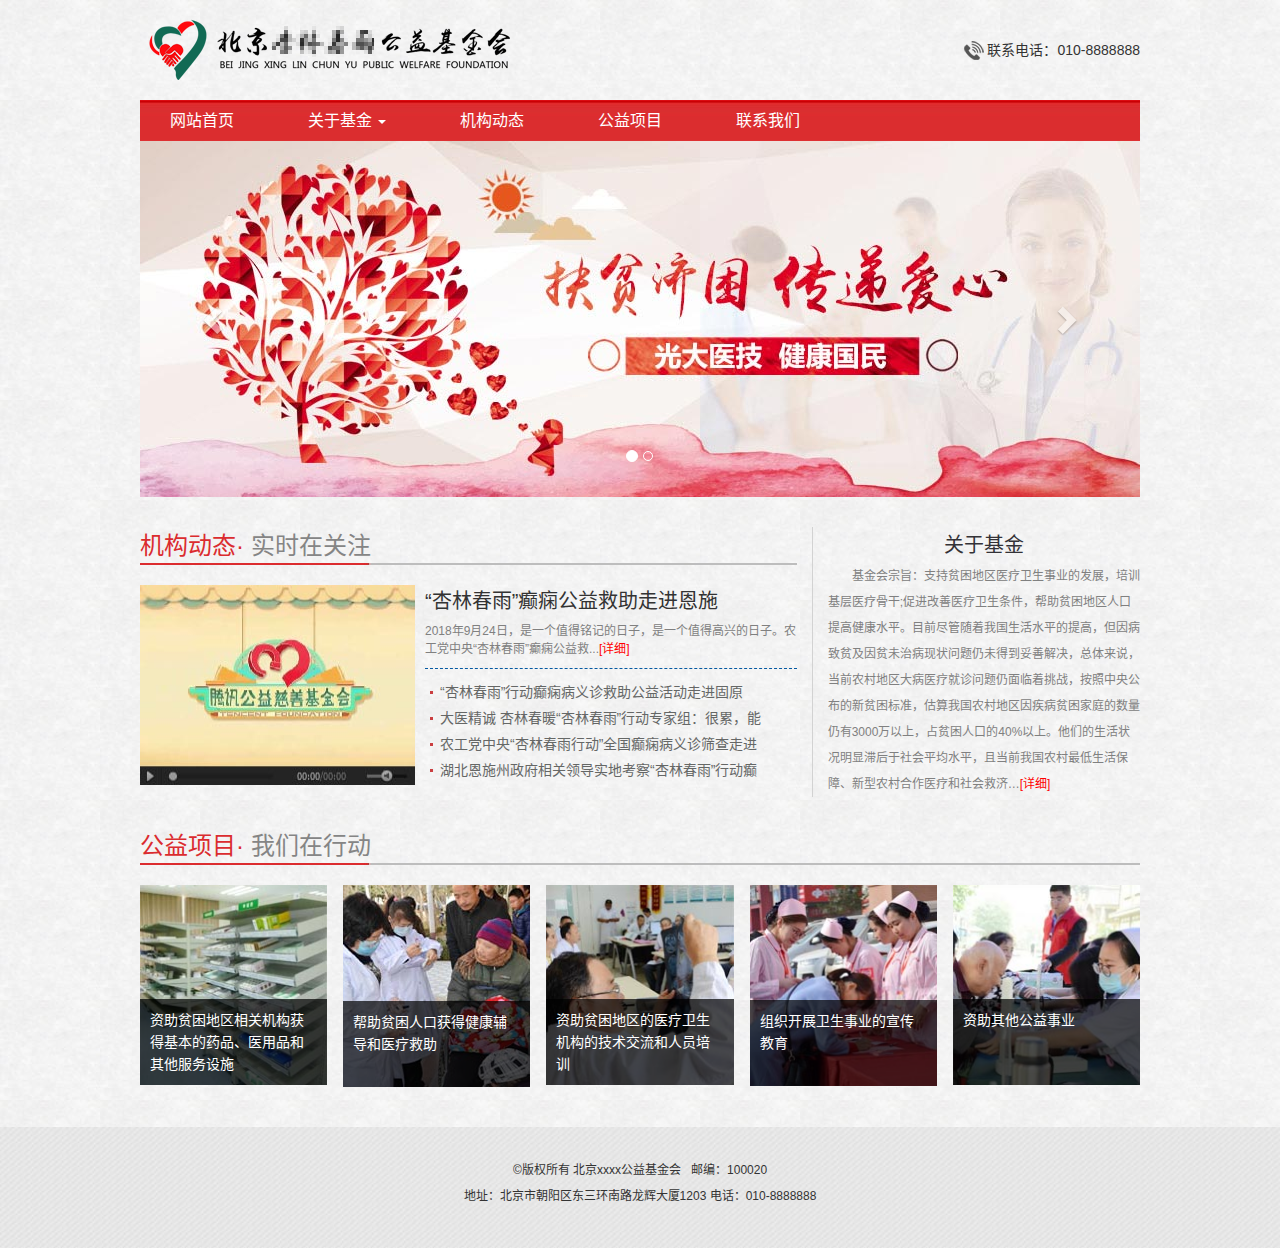
<file: index.html>
<!DOCTYPE html>
<html lang="zh-CN">
<head>
<meta charset="utf-8">
<meta http-equiv="X-UA-Compatible" content="IE=edge">
<meta name="viewport" content="width=device-width, initial-scale=1">
<title>北京xxxx公益基金会</title>
<meta name="description" content="">
<meta name="keywords" content="">
<meta name="author" content="青木南鱼">
<link href="css/bootstrap.min.css" rel="stylesheet">
<link href="css/common.css" rel="stylesheet">
<!--[if lt IE 9]>
<script src="html5shiv/html5shiv.min.js"></script>
<script src="html5shiv/respond.min.js"></script>
<![endif]-->
</head>
<body>
<header class="container">
	<div class="header-tel pull-right"><span><img src="images/icon-tel.png" alt="联系电话"></span> 联系电话：010-8888888</div>
	<div><a href="index.html"><img src="images/logo.png" alt="北京xxxx公益基金会"></a></div>
</header>
<nav class="container navbar-red">
	<ul class="list-inline">
		<li class="active"><a href="index.html">网站首页</a></li>
		<li class="dropdown">
			<a href="#" class="dropdown-toggle" data-toggle="dropdown" role="button" aria-haspopup="true" aria-expanded="false">关于基金 <span class="caret"></span></a>
			<ul class="dropdown-menu">
				<li><a href="index_article.html" target="_blank">基本信息</a></li>
				<li><a href="index_article.html" target="_blank">机构章程</a></li>
				<li><a href="index_article.html" target="_blank">理事会</a></li>
				<li><a href="index_article.html" target="_blank">加入我们</a></li>
			</ul>
		</li>
		<li><a href="list_article.html" target="_blank">机构动态</a></li>
		<li><a href="list_article.html" target="_blank">公益项目</a></li>
		<li><a href="index_article.html" target="_blank">联系我们</a></li>
	</ul>
</nav>
<!-- <section class="container"><img src="images/banner.jpg" alt="扶贫济困，传递爱心"></section> -->
<section id="carousel-example-generic" class="container carousel slide" data-ride="carousel">
  <ol class="carousel-indicators">
    <li data-target="#carousel-example-generic" data-slide-to="0" class="active"></li>
    <li data-target="#carousel-example-generic" data-slide-to="1"></li>
  </ol>
  <div class="carousel-inner" role="listbox">
    <div class="item active"><img src="images/barLove.jpg" alt="扶贫济困，传递爱心"></div>
    <div class="item"><img src="images/barFeelings.jpg" alt="坚守公益情怀，铸就慈善之路"></div>
  </div>
  <a class="left carousel-control" href="#carousel-example-generic" role="button" data-slide="prev">
    <span class="glyphicon glyphicon-chevron-left" aria-hidden="true"></span>
    <span class="sr-only">Previous</span>
  </a>
  <a class="right carousel-control" href="#carousel-example-generic" role="button" data-slide="next">
    <span class="glyphicon glyphicon-chevron-right" aria-hidden="true"></span>
    <span class="sr-only">Next</span>
  </a>
</section>
<section class="container news">
	<div class="row">
		<div class="col-xs-8">
			<div class="news-title"><span class="fc_db2c2f">机构动态·</span> 实时在关注</div>
			<div class="media">
				<div class="media-left"><img src="images/video.jpg" width="275" height="200"></div>
				<div class="media-body">
					<div class="news-info">
						<h3 class="media-heading"><a href="article_article.html" target="_blank">“杏林春雨”癫痫公益救助走进恩施</a></h3>
						<p>2018年9月24日，是一个值得铭记的日子，是一个值得高兴的日子。农工党中央“杏林春雨”癫痫公益救...<a href="article_article.html" class="red" target="_blank">[详细]</a></p>
					</div>
					<ul class="list-unstyled news-list">
						<li><a href="article_article.html" title="“杏林春雨”行动癫痫病义诊救助公益活动走进固原" target="_blank">“杏林春雨”行动癫痫病义诊救助公益活动走进固原</a></li>
						<li><a href="article_article.html" title="大医精诚 杏林春暖“杏林春雨”行动专家组：很累，能帮助到癫痫患者，很值!" target="_blank">大医精诚 杏林春暖“杏林春雨”行动专家组：很累，能</a></li>
						<li><a href="article_article.html" title="农工党中央“杏林春雨行动”全国癫痫病义诊筛查走进贵州大方" target="_blank">农工党中央“杏林春雨行动”全国癫痫病义诊筛查走进</a></li>
						<li><a href="article_article.html" title="湖北恩施州政府相关领导实地考察“杏林春雨”行动癫痫病义诊救助医疗实施单位" target="_blank">湖北恩施州政府相关领导实地考察“杏林春雨”行动癫</a></li>
					</ul>
				</div>
			</div>
		</div>
		<div class="col-xs-4">
			<div class="about">
				<h3 class="text-center">关于基金</h3>
				<p>基金会宗旨：支持贫困地区医疗卫生事业的发展，培训基层医疗骨干;促进改善医疗卫生条件，帮助贫困地区人口提高健康水平。目前尽管随着我国生活水平的提高，但因病致贫及因贫未治病现状问题仍未得到妥善解决，总体来说，当前农村地区大病医疗就诊问题仍面临着挑战，按照中央公布的新贫困标准，估算我国农村地区因疾病贫困家庭的数量仍有3000万以上，占贫困人口的40%以上。他们的生活状况明显滞后于社会平均水平，且当前我国农村最低生活保障、新型农村合作医疗和社会救济…<a href="index_article.html" class="red" target="_blank">[详细]</a></p>
			</div>
		</div>
	</div>
</section>
<section class="container welfare">
	<div class="welfare-title"><span class="fc_db2c2f">公益项目·</span> 我们在行动</div>
	<ul class="row list-unstyled">
		<li class="col-xs-2">
			<a href="article_article.html" target="_blank">
				<img src="images/1.jpg" alt="..." class="img-responsive">
				<p>资助贫困地区相关机构获得基本的药品、医用品和其他服务设施</p>
			</a>
		</li>
		<li class="col-xs-2">
			<a href="article_article.html" target="_blank">
				<img src="images/2.jpg" alt="..." class="img-responsive">
				<p>帮助贫困人口获得健康辅导和医疗救助</p>
			</a>
		</li>
		<li class="col-xs-2">
			<a href="article_article.html" target="_blank">
				<img src="images/3.jpg" alt="..." class="img-responsive">
				<p>资助贫困地区的医疗卫生机构的技术交流和人员培训</p>
			</a>
		</li>
		<li class="col-xs-2">
			<a href="article_article.html" target="_blank">
				<img src="images/4.jpg" alt="..." class="img-responsive">
				<p>组织开展卫生事业的宣传教育</p>
			</a>
		</li>
		<li class="col-xs-2">
			<a href="article_article.html" target="_blank">
				<img src="images/5.jpg" alt="..." class="img-responsive">
				<p>资助其他公益事业</p>
			</a>
		</li>
	</li>
</section>
<footer class="text-center">
	<div class="container">
		<p>&copy;版权所有 北京xxxx公益基金会    邮编：100020<br>地址：北京市朝阳区东三环南路龙辉大厦1203    电话：010-8888888</p>
	</div>
</footer>
<script src="js/jquery.min.js"></script>
<script src="js/bootstrap.min.js"></script>
<script src="js/nav.mouseover.js"></script>
</body>
</html>
</file>
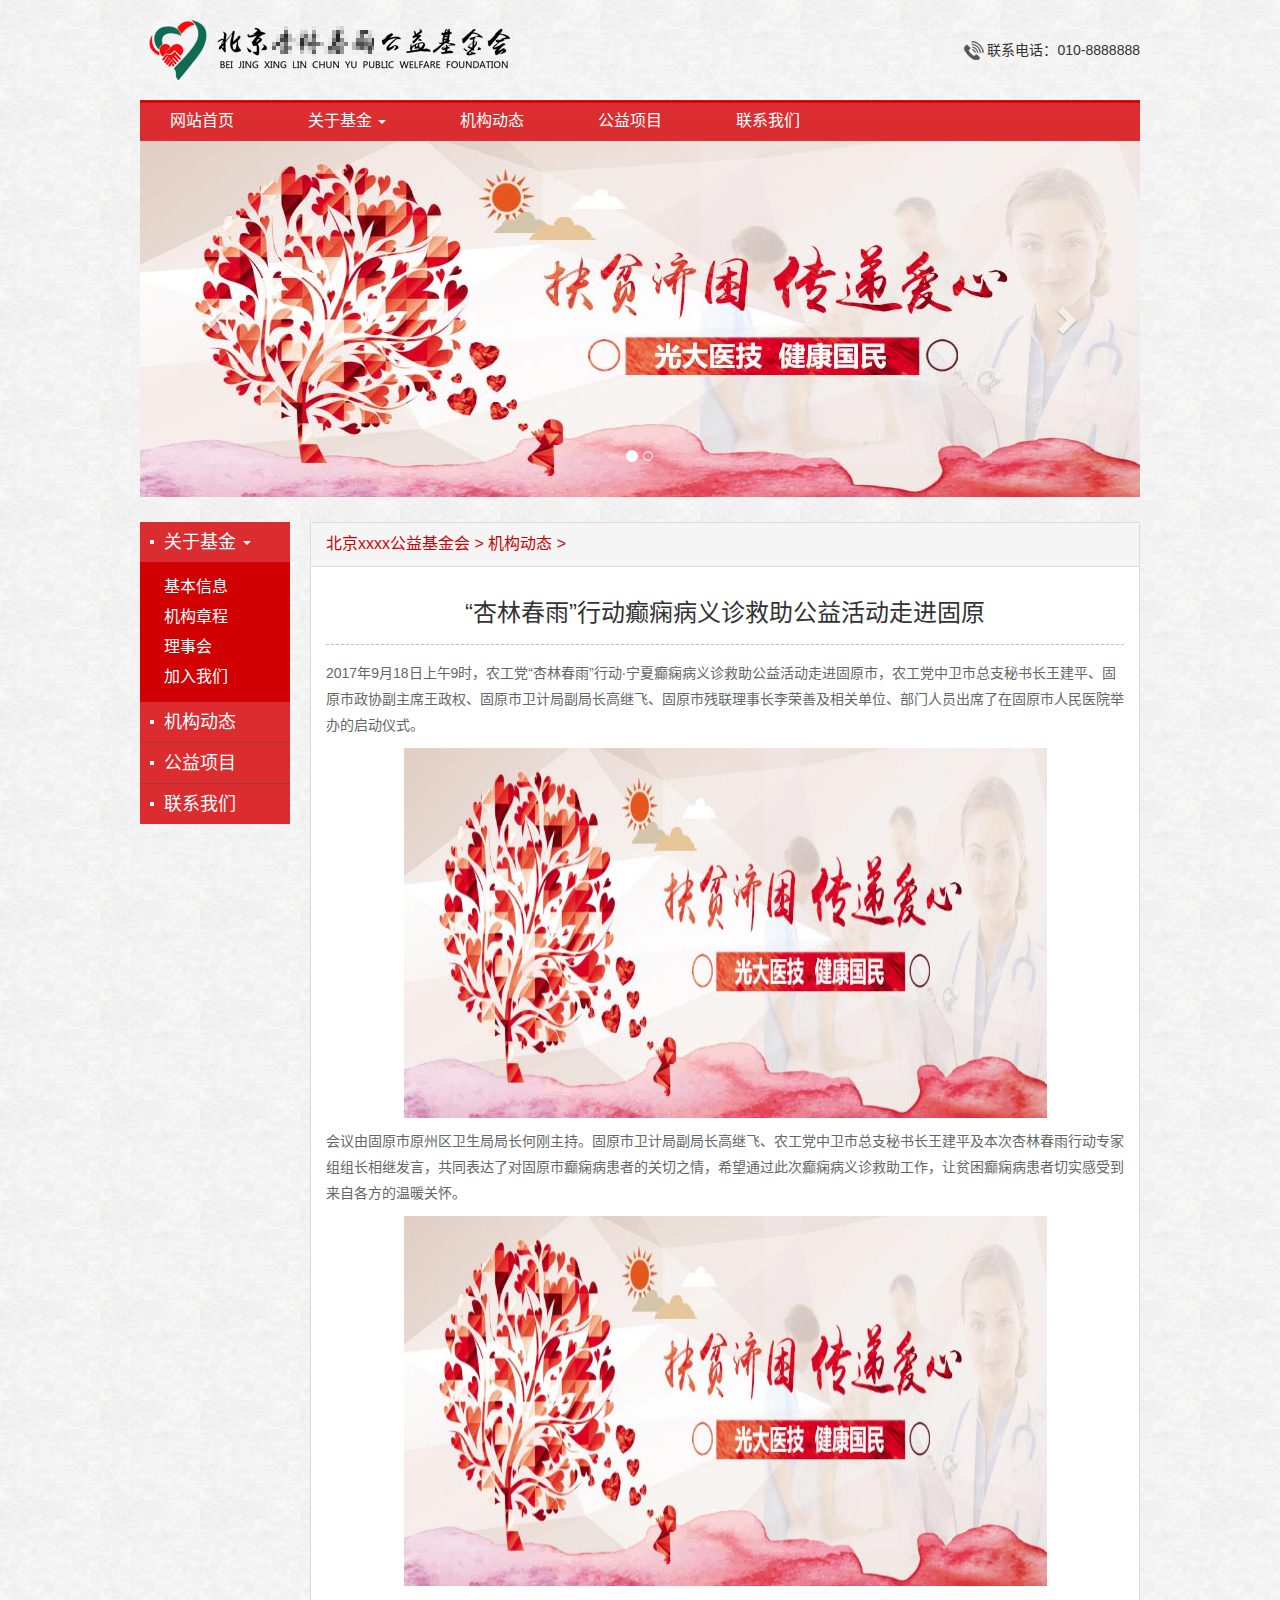
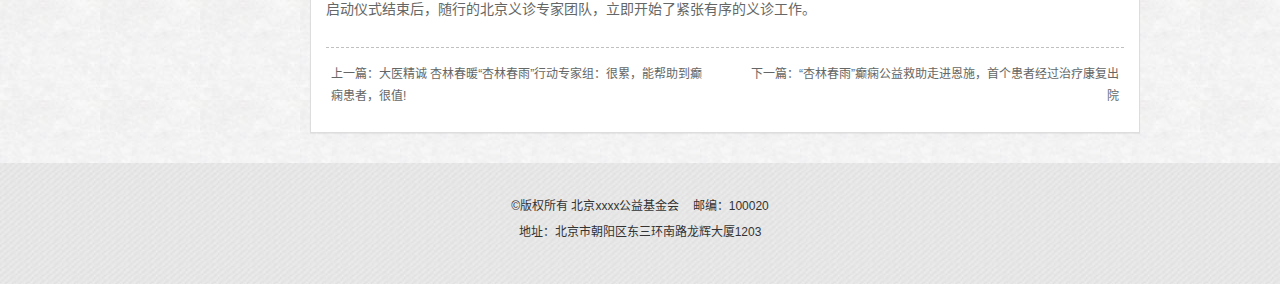
<file: article_article.html>
<!DOCTYPE html>
<html lang="zh-CN">
<head>
<meta charset="utf-8">
<meta http-equiv="X-UA-Compatible" content="IE=edge">
<meta name="viewport" content="width=device-width, initial-scale=1">
<title>“杏林春雨”行动癫痫病义诊救助公益活动走进固原_北京xxxx公益基金会</title>
<meta name="keywords" content="“,杏林春雨,”,行动,癫痫病,义诊,救助,2017年,">
<meta name="description" content="2017年9月18日上午9时，农工党“杏林春雨”行动·宁夏癫痫病义诊救助公益活动走进固原市，农工党中卫市总支秘书长王建平、固原市政协副主席王政权、固原市卫计局副局长高继飞、固">
<meta name="author" content="青木南鱼">
<link href="css/bootstrap.min.css" rel="stylesheet">
<link href="css/common.css" rel="stylesheet">
<!--[if lt IE 9]>
<script src="html5shiv/html5shiv.min.js"></script>
<script src="html5shiv/respond.min.js"></script>
<![endif]-->
</head>

<body>
<header class="container">
	<div class="header-tel pull-right"><span><img src="images/icon-tel.png" alt="联系电话"></span> 联系电话：010-8888888</div>
	<div><a href="index.html"><img src="images/logo.png" alt="北京xxxx公益基金会"></a></div>
</header>
<nav class="container navbar-red">
	<ul class="list-inline">
		<li class="active"><a href="index.html">网站首页</a></li>
		<li class="dropdown">
			<a href="#" class="dropdown-toggle" data-toggle="dropdown" role="button" aria-haspopup="true" aria-expanded="false">关于基金 <span class="caret"></span></a>
			<ul class="dropdown-menu">
				<li><a href="index_article.html" target="_blank">基本信息</a></li>
				<li><a href="index_article.html" target="_blank">机构章程</a></li>
				<li><a href="index_article.html" target="_blank">理事会</a></li>
				<li><a href="index_article.html" target="_blank">加入我们</a></li>
			</ul>
		</li>
		<li><a href="list_article.html" target="_blank">机构动态</a></li>
		<li><a href="list_article.html" target="_blank">公益项目</a></li>
		<li><a href="index_article.html" target="_blank">联系我们</a></li>
	</ul>
</nav>
<!-- <section class="container"><img src="images/banner.jpg" alt="扶贫济困，传递爱心"></section> -->
<section id="carousel-example-generic" class="container carousel slide" data-ride="carousel">
  <ol class="carousel-indicators">
    <li data-target="#carousel-example-generic" data-slide-to="0" class="active"></li>
    <li data-target="#carousel-example-generic" data-slide-to="1"></li>
  </ol>
  <div class="carousel-inner" role="listbox">
    <div class="item active"><img src="images/barLove.jpg" alt="扶贫济困，传递爱心"></div>
    <div class="item"><img src="images/barFeelings.jpg" alt="坚守公益情怀，铸就慈善之路"></div>
  </div>
  <a class="left carousel-control" href="#carousel-example-generic" role="button" data-slide="prev">
    <span class="glyphicon glyphicon-chevron-left" aria-hidden="true"></span>
    <span class="sr-only">Previous</span>
  </a>
  <a class="right carousel-control" href="#carousel-example-generic" role="button" data-slide="next">
    <span class="glyphicon glyphicon-chevron-right" aria-hidden="true"></span>
    <span class="sr-only">Next</span>
  </a>
</section>
<section class="container article">
	<div class="row">
		<div class="col-xs-2">
			<ul class="list-unstyled side-nav">
				<li>
					<a href="javascript:;">关于基金 <span class="caret"></span></a>
					<ul class="list-unstyled">
						<li><a href="index_article.html" target="_blank">基本信息</a></li>
						<li><a href="index_article.html" target="_blank">机构章程</a></li>
						<li><a href="index_article.html" target="_blank">理事会</a></li>
						<li><a href="index_article.html" target="_blank">加入我们</a></li>
					</ul>
				</li>
				<li><a href="list_article.html" target="_blank">机构动态</a></li>
				<li><a href="list_article.html" target="_blank">公益项目</a></li>
				<li><a href="index_article.html" target="_blank">联系我们</a></li>
			</ul>
		</div>
		<div class="col-xs-10">
			<div class="panel panel-default">
				<div class="panel-heading"><a href='index.html'>北京xxxx公益基金会</a> > <a href='/news/'>机构动态</a> > </div>
				<div class="panel-body">
					<div class="content-title text-center">
						<h2>“杏林春雨”行动癫痫病义诊救助公益活动走进固原</h2>
					</div>
					<div class="content-article">
						<p>2017年9月18日上午9时，农工党&ldquo;杏林春雨&rdquo;行动&middot;宁夏癫痫病义诊救助公益活动走进固原市，农工党中卫市总支秘书长王建平、固原市政协副主席王政权、固原市卫计局副局长高继飞、固原市残联理事长李荣善及相关单位、部门人员出席了在固原市人民医院举办的启动仪式。</p>
						<p style="text-align: center;">
							<img alt="" src="images/barLove.jpg" style="width: 643px; height: 370px;" /></p>
						<p>会议由固原市原州区卫生局局长何刚主持。固原市卫计局副局长高继飞、农工党中卫市总支秘书长王建平及本次杏林春雨行动专家组组长相继发言，共同表达了对固原市癫痫病患者的关切之情，希望通过此次癫痫病义诊救助工作，让贫困癫痫病患者切实感受到来自各方的温暖关怀。</p>
						<p style="text-align: center;">
							<img alt="" src="images/barLove.jpg" style="width: 643px; height: 370px;" /></p>
						<p>启动仪式结束后，随行的北京义诊专家团队，立即开始了紧张有序的义诊工作。</p>
					</div>
					<ul class="row list-unstyled paging">
					    <li class="col-xs-6">上一篇：<a href='article_article.html'>大医精诚 杏林春暖“杏林春雨”行动专家组：很累，能帮助到癫痫患者，很值!</a> </li>
					    <li class="col-xs-6 text-right">下一篇：<a href='article_article.html'>“杏林春雨”癫痫公益救助走进恩施，首个患者经过治疗康复出院</a> </li>
					</ul>
				</div>
			</div>
		</div>
	</div>
</section>
<footer class="text-center">
	<div class="container">
		<p>&copy;版权所有 北京xxxx公益基金会     邮编：100020<br>地址：北京市朝阳区东三环南路龙辉大厦1203    <!-- 电话：010-8888888 --></p>
	</div>
</footer>
<script src="js/jquery.min.js"></script>
<script src="js/bootstrap.min.js"></script>
<script src="js/nav.mouseover.js"></script>
</body>
</html>
</file>
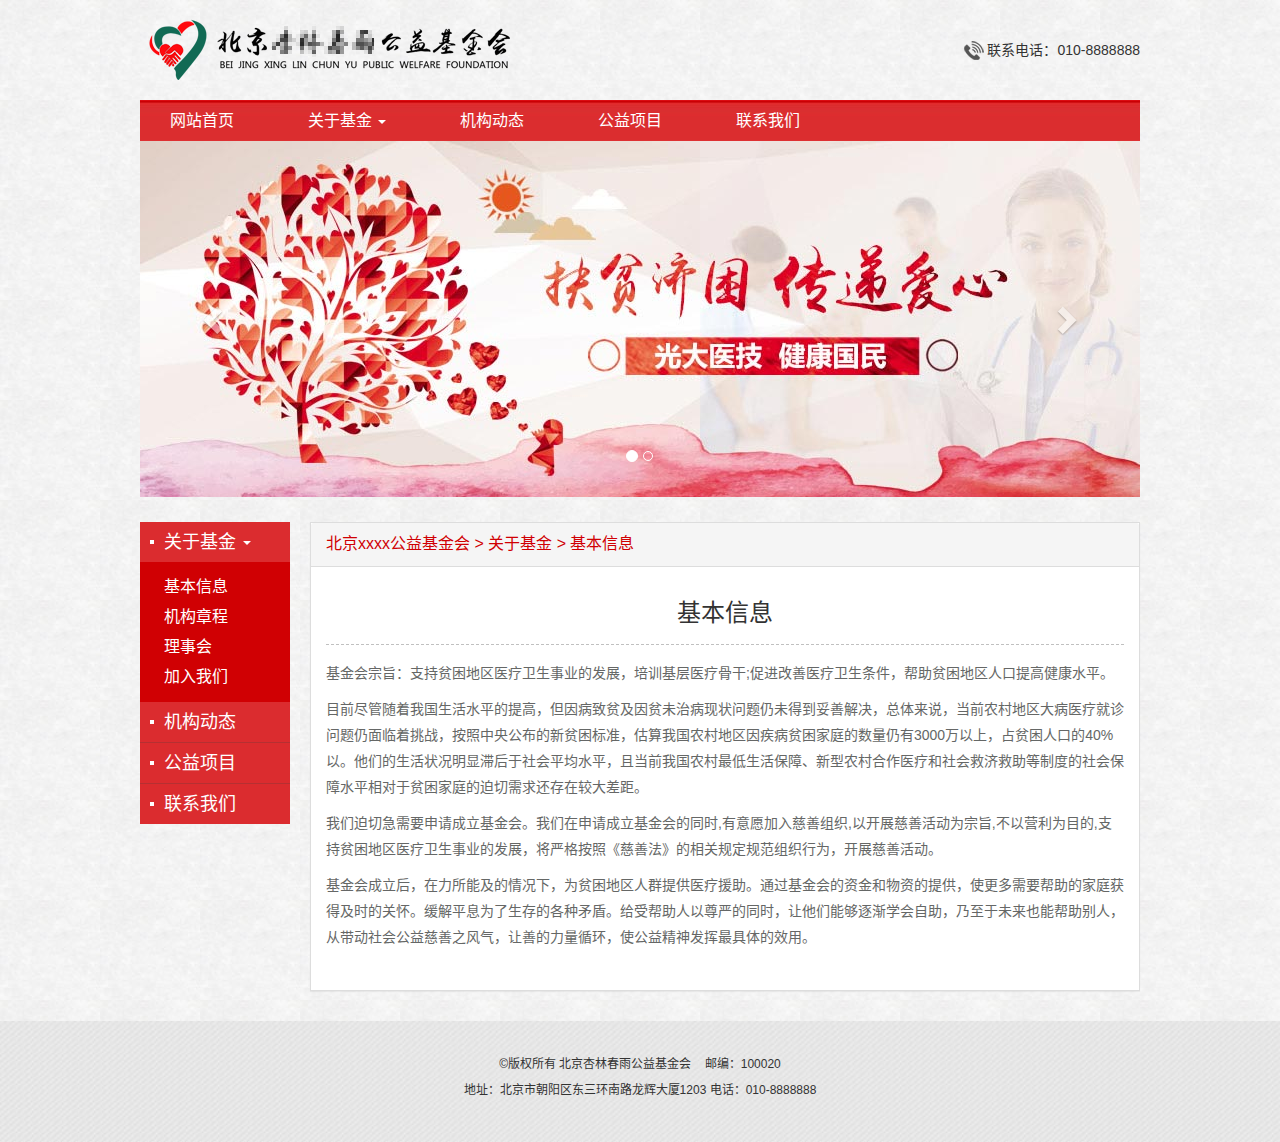
<file: index_article.html>
<!DOCTYPE html>
<html lang="zh-CN">
<head>
<meta charset="utf-8">
<meta http-equiv="X-UA-Compatible" content="IE=edge">
<meta name="viewport" content="width=device-width, initial-scale=1">
<title>基本信息 - 北京xxxx公益基金会</title>
<meta name="keywords" content="">
<meta name="description" content="">
<meta name="author" content="青木南鱼">
<link href="css/bootstrap.min.css" rel="stylesheet">
<link href="css/common.css" rel="stylesheet">
<!--[if lt IE 9]>
<script src="html5shiv/html5shiv.min.js"></script>
<script src="html5shiv/respond.min.js"></script>
<![endif]-->
</head>

<body>
<header class="container">
	<div class="header-tel pull-right"><span><img src="images/icon-tel.png" alt="联系电话"></span> 联系电话：010-8888888</div>
	<div><a href="index.html"><img src="images/logo.png" alt="北京xxxx公益基金会"></a></div>
</header>
<nav class="container navbar-red">
	<ul class="list-inline">
		<li class="active"><a href="index.html">网站首页</a></li>
		<li class="dropdown">
			<a href="#" class="dropdown-toggle" data-toggle="dropdown" role="button" aria-haspopup="true" aria-expanded="false">关于基金 <span class="caret"></span></a>
			<ul class="dropdown-menu">
				<li><a href="index_article.html" target="_blank">基本信息</a></li>
				<li><a href="index_article.html" target="_blank">机构章程</a></li>
				<li><a href="index_article.html" target="_blank">理事会</a></li>
				<li><a href="index_article.html" target="_blank">加入我们</a></li>
			</ul>
		</li>
		<li><a href="list_article.html" target="_blank">机构动态</a></li>
		<li><a href="list_article.html" target="_blank">公益项目</a></li>
		<li><a href="index_article.html" target="_blank">联系我们</a></li>
	</ul>
</nav>
<!-- <section class="container"><img src="images/banner.jpg" alt="扶贫济困，传递爱心"></section> -->
<section id="carousel-example-generic" class="container carousel slide" data-ride="carousel">
  <ol class="carousel-indicators">
    <li data-target="#carousel-example-generic" data-slide-to="0" class="active"></li>
    <li data-target="#carousel-example-generic" data-slide-to="1"></li>
  </ol>
  <div class="carousel-inner" role="listbox">
    <div class="item active"><img src="images/barLove.jpg" alt="扶贫济困，传递爱心"></div>
    <div class="item"><img src="images/barFeelings.jpg" alt="坚守公益情怀，铸就慈善之路"></div>
  </div>
  <a class="left carousel-control" href="#carousel-example-generic" role="button" data-slide="prev">
    <span class="glyphicon glyphicon-chevron-left" aria-hidden="true"></span>
    <span class="sr-only">Previous</span>
  </a>
  <a class="right carousel-control" href="#carousel-example-generic" role="button" data-slide="next">
    <span class="glyphicon glyphicon-chevron-right" aria-hidden="true"></span>
    <span class="sr-only">Next</span>
  </a>
</section>
<section class="container article">
	<div class="row">
		<div class="col-xs-2">
			<ul class="list-unstyled side-nav">
				<li>
					<a href="javascript:;">关于基金 <span class="caret"></span></a>
					<ul class="list-unstyled">
						<li><a href="index_article.html" target="_blank">基本信息</a></li>
						<li><a href="index_article.html" target="_blank">机构章程</a></li>
						<li><a href="index_article.html" target="_blank">理事会</a></li>
						<li><a href="index_article.html" target="_blank">加入我们</a></li>
					</ul>
				</li>
					<li><a href="list_article.html" target="_blank">机构动态</a></li>
					<li><a href="list_article.html" target="_blank">公益项目</a></li>
					<li><a href="index_article.html" target="_blank">联系我们</a></li>
			</ul>
		</div>
		<div class="col-xs-10">
			<div class="panel panel-default">
				<div class="panel-heading"><a href='index.html'>北京xxxx公益基金会</a> > <a href='/about/'>关于基金</a> > <a href='/about/basic/'>基本信息</a></div>
				<div class="panel-body">
					<div class="content-title text-center">
						<h2>基本信息</h2>
					</div>
					<div class="content-article" style="border:none">
						<p>基金会宗旨：支持贫困地区医疗卫生事业的发展，培训基层医疗骨干;促进改善医疗卫生条件，帮助贫困地区人口提高健康水平。</p>
						<p>目前尽管随着我国生活水平的提高，但因病致贫及因贫未治病现状问题仍未得到妥善解决，总体来说，当前农村地区大病医疗就诊问题仍面临着挑战，按照中央公布的新贫困标准，估算我国农村地区因疾病贫困家庭的数量仍有3000万以上，占贫困人口的40%以。他们的生活状况明显滞后于社会平均水平，且当前我国农村最低生活保障、新型农村合作医疗和社会救济救助等制度的社会保障水平相对于贫困家庭的迫切需求还存在较大差距。</p>
						<p>我们迫切急需要申请成立基金会。我们在申请成立基金会的同时,有意愿加入慈善组织,以开展慈善活动为宗旨,不以营利为目的,支持贫困地区医疗卫生事业的发展，将严格按照《慈善法》的相关规定规范组织行为，开展慈善活动。</p>
						<p>基金会成立后，在力所能及的情况下，为贫困地区人群提供医疗援助。通过基金会的资金和物资的提供，使更多需要帮助的家庭获得及时的关怀。缓解平息为了生存的各种矛盾。给受帮助人以尊严的同时，让他们能够逐渐学会自助，乃至于未来也能帮助别人，从带动社会公益慈善之风气，让善的力量循环，使公益精神发挥最具体的效用。</p>
					</div>
				</div>
			</div>
		</div>
	</div>
</section>
<footer class="text-center">
	<div class="container">
		<p>&copy;版权所有 北京杏林春雨公益基金会     邮编：100020<br>地址：北京市朝阳区东三环南路龙辉大厦1203    电话：010-8888888</p>
	</div>
</footer>
<script src="js/jquery.min.js"></script>
<script src="js/bootstrap.min.js"></script>
<script src="js/nav.mouseover.js"></script>
</body>
</html>
</file>
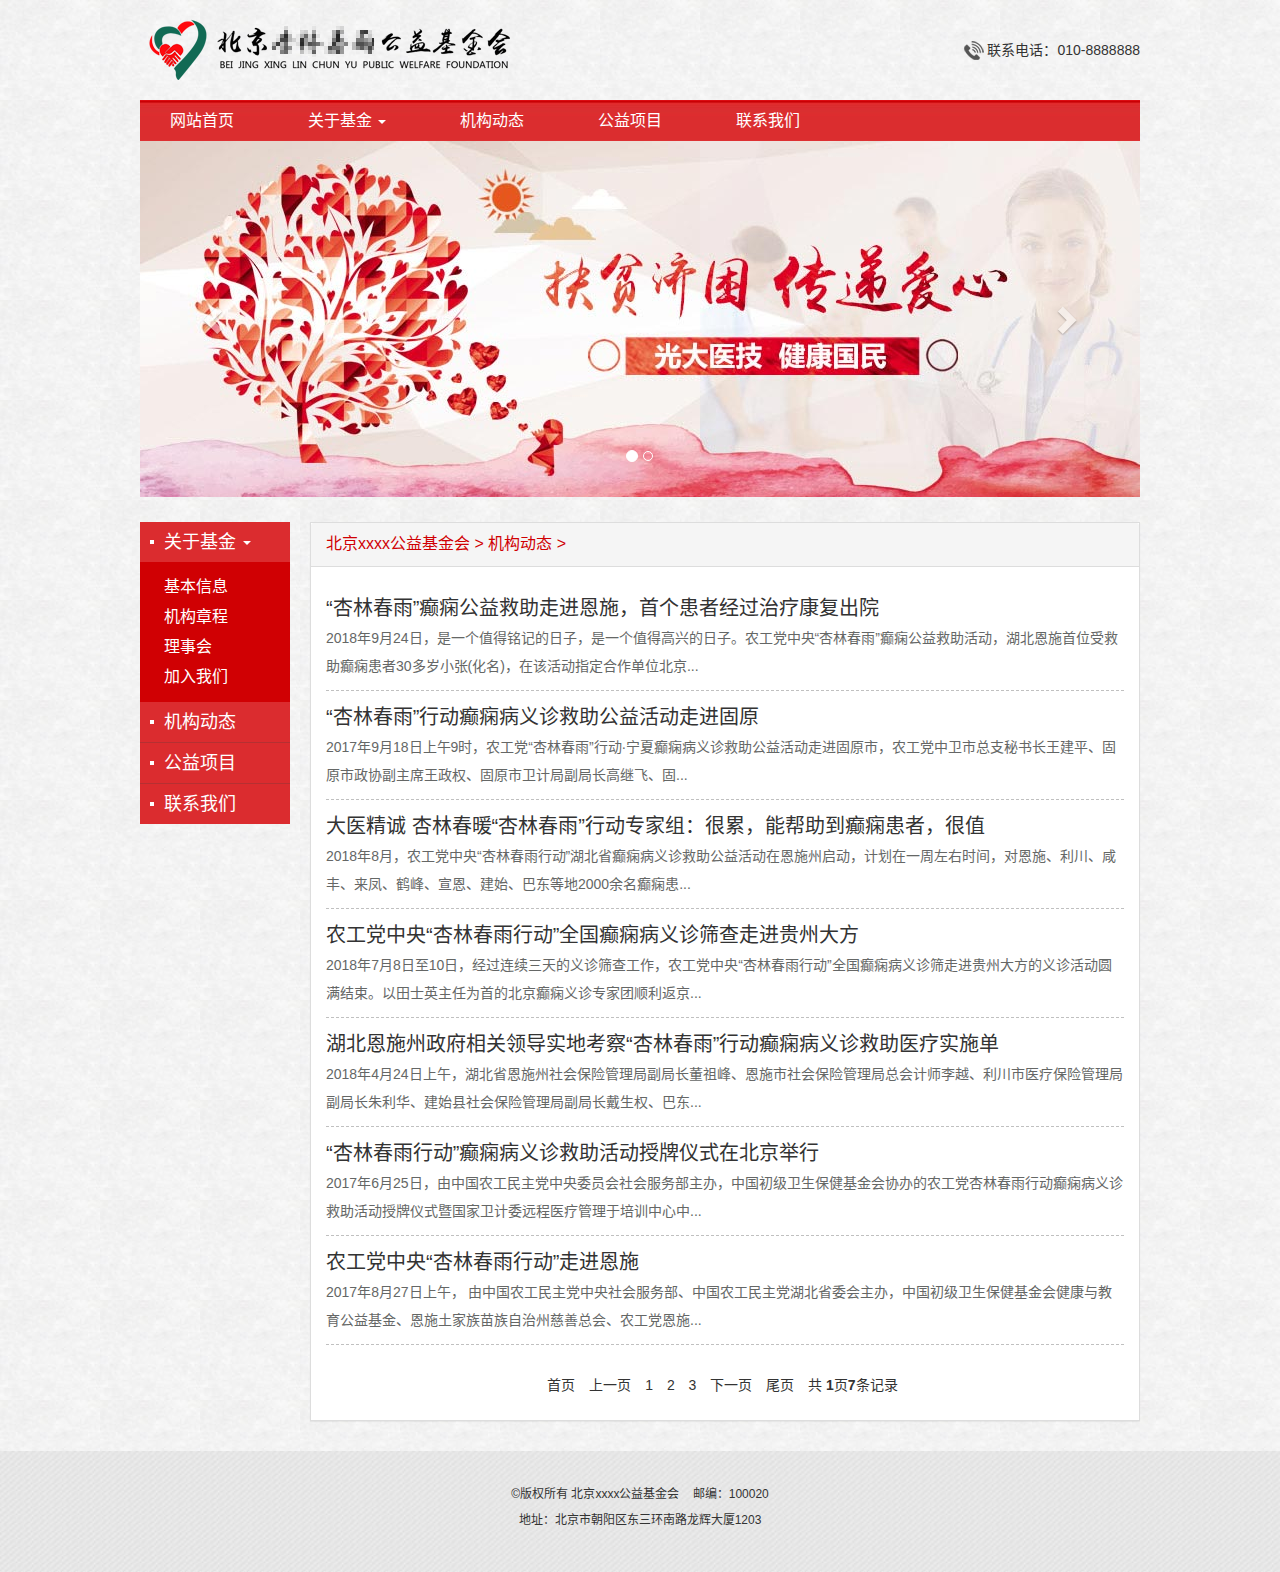
<file: list_article.html>
<!DOCTYPE html>
<html lang="zh-CN">
<head>
<meta charset="utf-8">
<meta http-equiv="X-UA-Compatible" content="IE=edge">
<meta name="viewport" content="width=device-width, initial-scale=1">
<title>机构动态_北京xxxx公益基金会</title>
<meta name="keywords" content="">
<meta name="description" content="">
<meta name="author" content="青木南鱼">
<link href="css/bootstrap.min.css" rel="stylesheet">
<link href="css/common.css" rel="stylesheet">
<!--[if lt IE 9]>
<script src="html5shiv/html5shiv.min.js"></script>
<script src="html5shiv/respond.min.js"></script>
<![endif]-->
</head>

<body>
<header class="container">
	<div class="header-tel pull-right"><span><img src="images/icon-tel.png" alt="联系电话"></span> 联系电话：010-8888888</div>
	<div><a href="index.html"><img src="images/logo.png" alt="北京xxxx公益基金会"></a></div>
</header>
<nav class="container navbar-red">
	<ul class="list-inline">
		<li class="active"><a href="index.html">网站首页</a></li>
		<li class="dropdown">
			<a href="#" class="dropdown-toggle" data-toggle="dropdown" role="button" aria-haspopup="true" aria-expanded="false">关于基金 <span class="caret"></span></a>
			<ul class="dropdown-menu">
				<li><a href="index_article.html" target="_blank">基本信息</a></li>
				<li><a href="index_article.html" target="_blank">机构章程</a></li>
				<li><a href="index_article.html" target="_blank">理事会</a></li>
				<li><a href="index_article.html" target="_blank">加入我们</a></li>
			</ul>
		</li>
		<li><a href="list_article.html" target="_blank">机构动态</a></li>
		<li><a href="list_article.html" target="_blank">公益项目</a></li>
		<li><a href="index_article.html" target="_blank">联系我们</a></li>
	</ul>
</nav>
<!-- <section class="container"><img src="images/banner.jpg" alt="扶贫济困，传递爱心"></section> -->
<section id="carousel-example-generic" class="container carousel slide" data-ride="carousel">
  <ol class="carousel-indicators">
    <li data-target="#carousel-example-generic" data-slide-to="0" class="active"></li>
    <li data-target="#carousel-example-generic" data-slide-to="1"></li>
  </ol>
  <div class="carousel-inner" role="listbox">
    <div class="item active"><img src="images/barLove.jpg" alt="扶贫济困，传递爱心"></div>
    <div class="item"><img src="images/barFeelings.jpg" alt="坚守公益情怀，铸就慈善之路"></div>
  </div>
  <a class="left carousel-control" href="#carousel-example-generic" role="button" data-slide="prev">
    <span class="glyphicon glyphicon-chevron-left" aria-hidden="true"></span>
    <span class="sr-only">Previous</span>
  </a>
  <a class="right carousel-control" href="#carousel-example-generic" role="button" data-slide="next">
    <span class="glyphicon glyphicon-chevron-right" aria-hidden="true"></span>
    <span class="sr-only">Next</span>
  </a>
</section>

<section class="container article">
	<div class="row">
		<div class="col-xs-2">
			<ul class="list-unstyled side-nav">
				<li>
					<a href="javascript:;">关于基金 <span class="caret"></span></a>
					<ul class="list-unstyled">
						<li><a href="index_article.html" target="_blank">基本信息</a></li>
						<li><a href="index_article.html" target="_blank">机构章程</a></li>
						<li><a href="index_article.html" target="_blank">理事会</a></li>
						<li><a href="index_article.html" target="_blank">加入我们</a></li>
					</ul>
				</li>
				<li><a href="list_article.html" target="_blank">机构动态</a></li>
				<li><a href="list_article.html" target="_blank">公益项目</a></li>
				<li><a href="index_article.html" target="_blank">联系我们</a></li>
			</ul>
		</div>
		<div class="col-xs-10">
			<div class="panel panel-default">
				<div class="panel-heading"><a href='index.html'>北京xxxx公益基金会</a> > <a href='/news/'>机构动态</a> > </div>
				<div class="panel-body">
					<ul class="list-unstyled list-article">
						<li>
							<h3><a href="/news/7.html" target="_blank">“杏林春雨”癫痫公益救助走进恩施，首个患者经过治疗康复出院</a></h3>
							<p>2018年9月24日，是一个值得铭记的日子，是一个值得高兴的日子。农工党中央“杏林春雨”癫痫公益救助活动，湖北恩施首位受救助癫痫患者30多岁小张(化名)，在该活动指定合作单位北京...</p>
						</li>
						<li>
							<h3><a href="/news/6.html" target="_blank">“杏林春雨”行动癫痫病义诊救助公益活动走进固原</a></h3>
							<p>2017年9月18日上午9时，农工党“杏林春雨”行动·宁夏癫痫病义诊救助公益活动走进固原市，农工党中卫市总支秘书长王建平、固原市政协副主席王政权、固原市卫计局副局长高继飞、固...</p>
						</li>
						<li>
							<h3><a href="/news/5.html" target="_blank">大医精诚 杏林春暖“杏林春雨”行动专家组：很累，能帮助到癫痫患者，很值</a></h3>
							<p>2018年8月，农工党中央“杏林春雨行动”湖北省癫痫病义诊救助公益活动在恩施州启动，计划在一周左右时间，对恩施、利川、咸丰、来凤、鹤峰、宣恩、建始、巴东等地2000余名癫痫患...</p>
						</li>
						<li>
							<h3><a href="/news/4.html" target="_blank">农工党中央“杏林春雨行动”全国癫痫病义诊筛查走进贵州大方</a></h3>
							<p>2018年7月8日至10日，经过连续三天的义诊筛查工作，农工党中央“杏林春雨行动”全国癫痫病义诊筛走进贵州大方的义诊活动圆满结束。以田士英主任为首的北京癫痫义诊专家团顺利返京...</p>
						</li>
						<li>
							<h3><a href="/news/3.html" target="_blank">湖北恩施州政府相关领导实地考察“杏林春雨”行动癫痫病义诊救助医疗实施单</a></h3>
							<p>2018年4月24日上午，湖北省恩施州社会保险管理局副局长董祖峰、恩施市社会保险管理局总会计师李越、利川市医疗保险管理局副局长朱利华、建始县社会保险管理局副局长戴生权、巴东...</p>
						</li>
						<li>
							<h3><a href="/news/1.html" target="_blank">“杏林春雨行动”癫痫病义诊救助活动授牌仪式在北京举行</a></h3>
							<p>2017年6月25日，由中国农工民主党中央委员会社会服务部主办，中国初级卫生保健基金会协办的农工党杏林春雨行动癫痫病义诊救助活动授牌仪式暨国家卫计委远程医疗管理于培训中心中...</p>
						</li>
						<li>
							<h3><a href="/news/2.html" target="_blank">农工党中央“杏林春雨行动”走进恩施</a></h3>
							<p>2017年8月27日上午， 由中国农工民主党中央社会服务部、中国农工民主党湖北省委会主办，中国初级卫生保健基金会健康与教育公益基金、恩施土家族苗族自治州慈善总会、农工党恩施...</p>
						</li>
					</ul>
					<br>
					<div class="text-center">
						<ul class="list-inline">
							<li>首页</li>
							<li>上一页</li>
							<li>1</li>
							<li>2</li>
							<li>3</li>
							<li>下一页</li>
							<li>尾页</li>
							<li><span class="pageinfo">共 <strong>1</strong>页<strong>7</strong>条记录</span></li>
						</ul>
					</div>
				</div>
			</div>
		</div>
	</div>
</section>

<footer class="text-center">
	<div class="container">
		<p>&copy;版权所有 北京xxxx公益基金会     邮编：100020<br>地址：北京市朝阳区东三环南路龙辉大厦1203    <!-- 电话：010-8888888 --></p>
	</div>
</footer>
<script src="js/jquery.min.js"></script>
<script src="js/bootstrap.min.js"></script>
<script src="js/nav.mouseover.js"></script>
</body>
</html>
</file>
<file: css/common.css>
/*!
 * Author:青木南鱼;
 * Time:2018.12.27;
 */
body{background:#f1f0ef url(../images/body-bg.jpg);}

.red{color:#ff0000;}
.fc_db2c2f{color:#db2c2f;}
/* Reset the container */
.container {
  width: 1000px;
  max-width: none !important;
  padding-right:0;
  padding-left:0;
}
/* Header */
header{padding-top:10px;padding-bottom:10px;}
.header-tel{line-height:80px;}
/* Nav */
.navbar-red{height:41px;border:none;border-radius:0;background:#da2c2f url(../images/nav-bg.jpg) repeat-x;}
.navbar-red>ul>li{font-size:16px;line-height:41px;}
.navbar-red>ul>li>a:-webkit-any-link{background:none;color:#ffffff;padding-right:30px;padding-left:30px;}
.navbar-red>ul>li>a:hover,.navbar-red>ul>li.dropdown>a:hover{background:none;color:#ffffff;}
.dropdown-menu{background-color:rgba(219,44,47,0.9);border:none;border-radius:0;top:39px;}
.dropdown-menu>li>a:-webkit-any-link{color:#ffffff;}
.dropdown-menu>li>a:hover{color:#da2c2f;}
/* Carousel */
.carousel>.carousel-control{background:none;}
/* News */
.news{margin-top:30px;margin-bottom:30px;}
.news-title,.welfare-title{background:url(../images/border.jpg) bottom left no-repeat;/*background-size:100% 2px;*/ margin-bottom:20px;font-size:24px;line-height:38px;color:#858585;}
.news .row .col-xs-4{border-left:solid 1px #d2d2d2;}
.news-info>h3{font-size:20px;line-height:32px;}
.news-info>h3>a:-webkit-any-link{color:#333333;}
.news-info>p{font-size:12px;line-height:18px;color:#808080;}
.news-list{border-top:dashed 1px #0459a2;padding:10px 5px;margin:0;}
.news-list>li{background:url(../images/icon-dian.png) left center no-repeat;line-height:26px;padding-left:10px;}
.news-list>li>a:-webkit-any-link{color:#656766;}
.about>h3{margin:0;font-size:20px;line-height:36px;color:#333237;}
.about>p{margin:0;font-size:12px;line-height:26px;text-indent:2em;color:#808080;}
/* Welfare */
.welfare{margin-bottom:30px;}
.welfare .row{margin-right: -8px;margin-left: -8px;}
.welfare .row li.col-xs-2{width:20%;padding-right: 8px;padding-left: 8px;}
.welfare .row li.col-xs-2>a{display:block;position:relative;font-size:14px;line-height:22px;}
.welfare .row li.col-xs-2>a:-webkit-any-link{color:#ffffff;}
.welfare .row li.col-xs-2>a>p{display:block;width:100%;height:86px;position:absolute;bottom:0;left:0;background-color:rgba(0,0,0,0.7);margin:0;padding:10px;}
/* Article */
.article{margin-top:25px;margin-bottom:30px;}
.article .row{margin-right: -10px;margin-left: -10px;}
.article .row .col-xs-2,.article .row .col-xs-10{padding-right: 10px;padding-left: 10px;}
.article .panel-default{border-radius:0;margin:0;}
.article .panel-default>.panel-heading,.article .panel-default>.panel-heading a:-webkit-any-link{font-size:16px;color:#d00003;}
.list-article>li{border-bottom:dashed 1px #c0c0c0;padding-top:10px;padding-bottom:10px;}
.list-article>li>h3{margin:0;}
.list-article>li>h3>a{font-size:20px;line-height:32px;color:#333333;}
.list-article>li>p{font-size:14px;line-height:28px;color:#656766;margin:0;}
.content-title,.content-article{border-bottom:dashed 1px #c0c0c0;padding-top:15px;padding-bottom:15px;}
.content-title>h2{font-size:24px;line-height:32px;color:#333333;margin:0;}
.content-article{font-size:14px;line-height:26px;color:#656766;}
.paging{margin-top:15px;font-size:12px;line-height:22px;color:#656766;}
.paging a:-webkit-any-link{color:#656766;}
/* Side Nav */
.side-nav{background-color:#db2c2f;margin:0;}
.side-nav>li{background:url(../images/icon-dian2.png) 10px 18px no-repeat;font-size:18px;line-height:40px;}
.side-nav>li+li+li{border-top:solid 1px #b53032;}
.side-nav>li>a{display:block;padding-left:24px;}
.side-nav>li a:-webkit-any-link{color:#ffffff;}
.side-nav>li>ul{background-color:#d00003;padding-top:10px;padding-bottom:10px;}
.side-nav>li>ul>li{font-size:16px;line-height:30px;padding-left:24px;}
/* Footer */
footer{display:block;min-width:1000px;height:121px;background:#e9e9e9 url(../images/footer-bg.jpg);background-repeat:repeat-x;}
footer p{padding-top:30px;font-size:12px;line-height:26px;color:#333333;}
</file>
